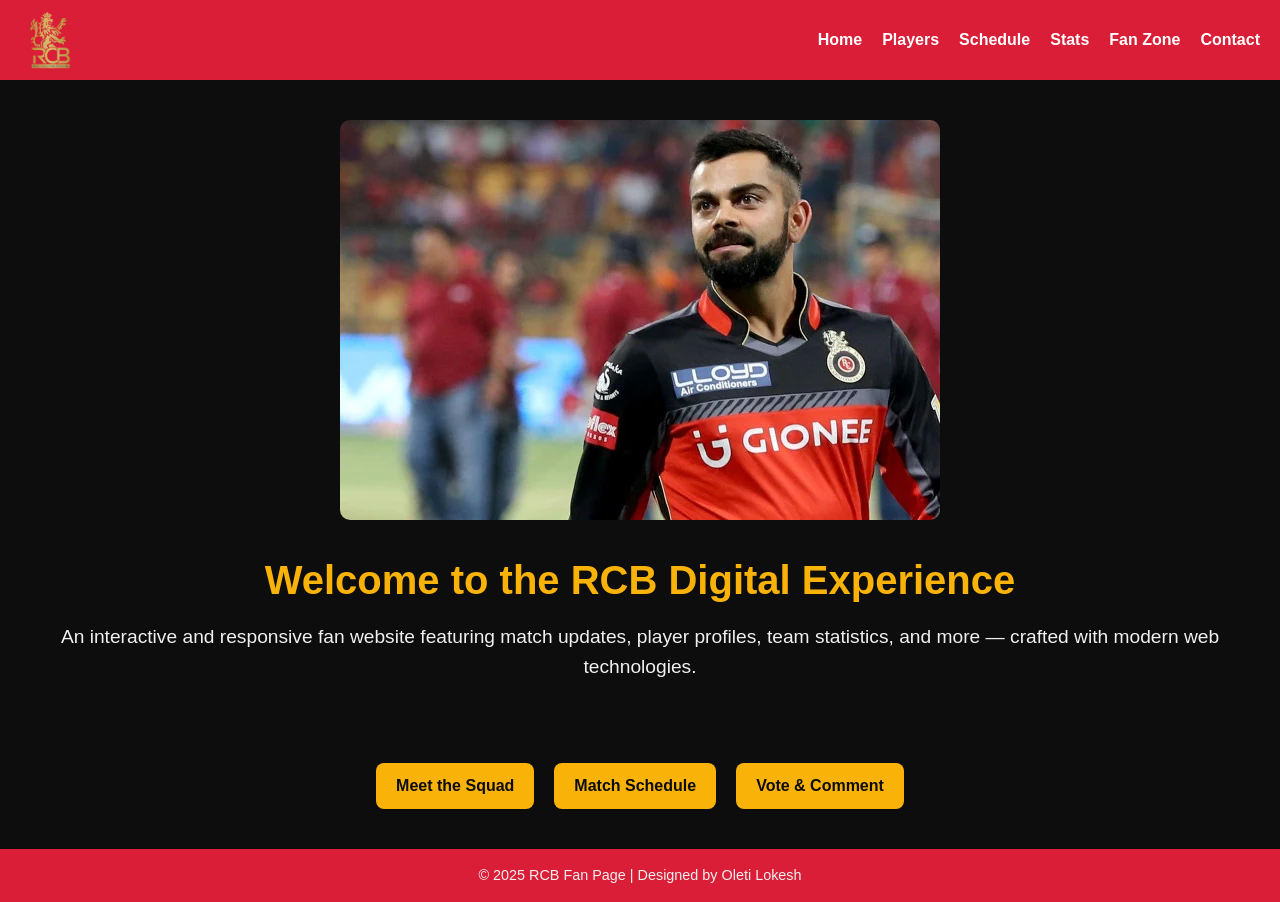
<file: task2_rcb-website/index.html>
<!DOCTYPE html>
<html lang="en">
<head>
  <meta charset="UTF-8">
  <meta name="viewport" content="width=device-width, initial-scale=1.0">
  <title>RCB Fan Page</title>
  <link rel="stylesheet" href="css/style.css">
</head>
<body>
  <header>
    <img src="assests/images/logo.avif" alt="RCB Logo" class="logo">
    <nav>
      <ul>
        <li><a href="index.html">Home</a></li>
        <li><a href="players.html">Players</a></li>
        <li><a href="schedule.html">Schedule</a></li>
        <li><a href="stats.html">Stats</a></li>
        <li><a href="fan-zone.html">Fan Zone</a></li>
        <li><a href="contact.html">Contact</a></li>
      </ul>
    </nav>
  </header>

  <section class="hero">
    <img src="assests/images/banner.webp" alt="RCB Banner">
  <h1>Welcome to the RCB Digital Experience</h1>
<p>An interactive and responsive fan website featuring match updates, player profiles, team statistics, and more — crafted with modern web technologies.</p>

  </section>

  <section class="quick-links">
    <a href="players.html">Meet the Squad</a>
    <a href="schedule.html">Match Schedule</a>
    <a href="fan-zone.html">Vote & Comment</a>
  </section>

  <footer>
    <p>&copy; 2025 RCB Fan Page | Designed by Oleti Lokesh</p>
  </footer>
</body>
</html>
</file>
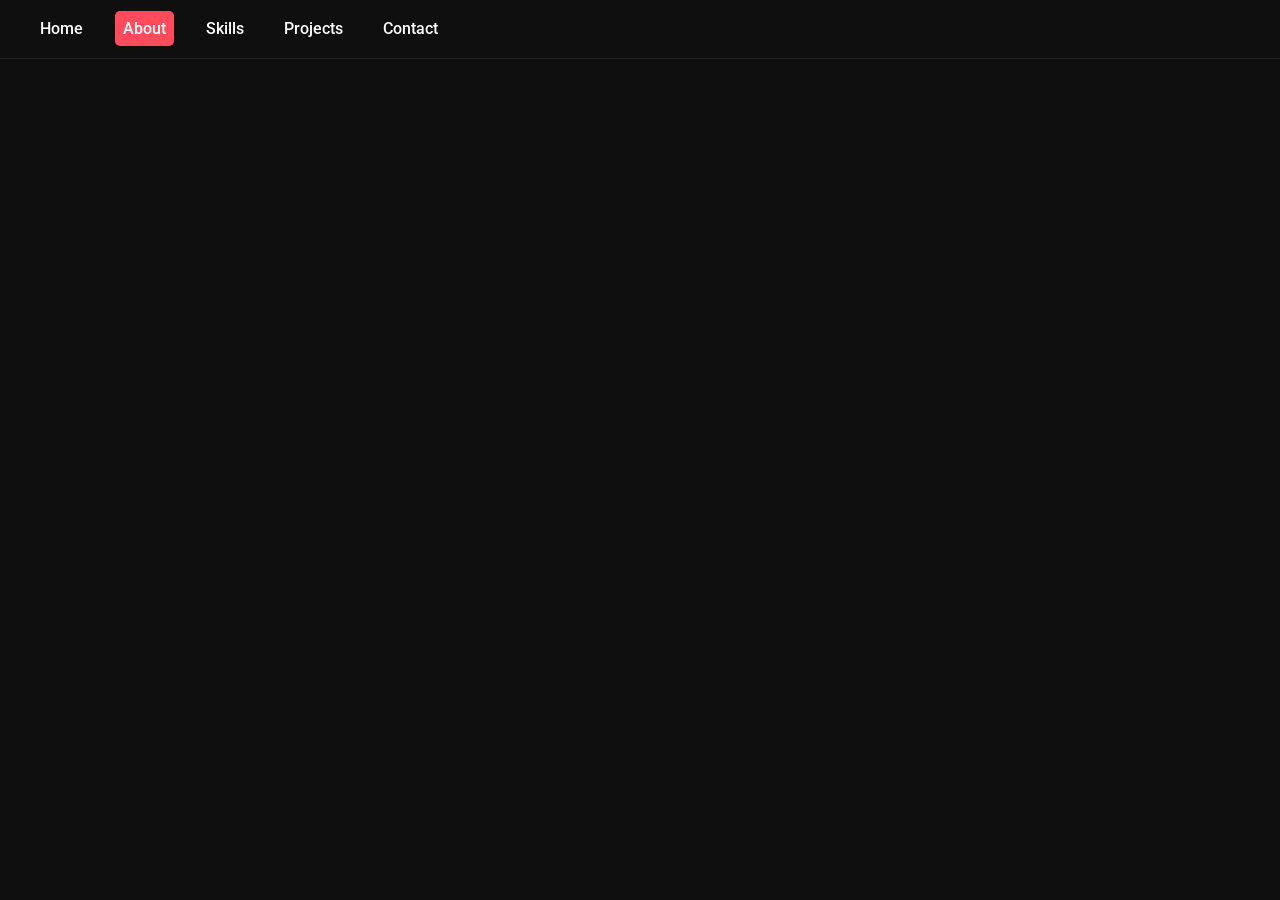
<file: task1_portfolio/about.html>
<!DOCTYPE html>
<html lang="en">
<head>
  <meta charset="UTF-8" />
  <meta name="viewport" content="width=device-width, initial-scale=1.0"/>
  <title>About | Oleti Lokesh</title>
  <link rel="stylesheet" href="style.css" />
</head>
<body>
  <header>
    <nav>
      <ul>
        <li><a href="index.html">Home</a></li>
        <li><a href="about.html" class="active">About</a></li>
        <li><a href="skills.html">Skills</a></li>
        <li><a href="projects.html">Projects</a></li>
        <li><a href="contact.html">Contact</a></li>
      </ul>
    </nav>
  </header>

  <main>
    <section class="about-section reveal">
      <h1 class="section-title">About Me</h1>
      <div class="about-content">
        <p>
          Hi, I'm Oleti Lokesh, a passionate and driven B.Tech Computer Science student with a strong interest in Web Development, and Python Programming, skilled in effective communication and teamwork. I love transforming ideas into real-world solutions — whether it's  problem solving and designing modern web experiences.

Over time, I’ve developed a versatile skill set that bridges  various domains of software. From creating To-Do List application , simple calculator , robust password generator using Tkinter module in python and  responsive websites like Full-stack Development for client project  , weather website and , I enjoy challenges that push me to learn and innovate.

I’m always eager to collaborate, build meaningful projects, and grow in the tech space. If you're looking for someone who can combine creativity with code — I'm right here!


        </p>
        <p>
          I specialize in <strong>Python, and Web Technologies</strong>, and love building projects like Full-stack Development for client project , To-Do List application , simple calculator , robust password generator and stylish websites like  weather website and ipl team website. My focus is always on innovation, usability, and clean design.
        </p>
        <p>
          With a goal to blend creativity with engineering, I strive to build technology that feels natural and helpful.
        </p>
      </div>
    </section>
  </main>

  <script>
    window.addEventListener("scroll", () => {
      document.querySelectorAll(".reveal").forEach(el => {
        const top = el.getBoundingClientRect().top;
        const windowHeight = window.innerHeight;
        if (top < windowHeight - 100) {
          el.classList.add("active");
        }
      });
    });
  </script>
</body>
</html>
</file>
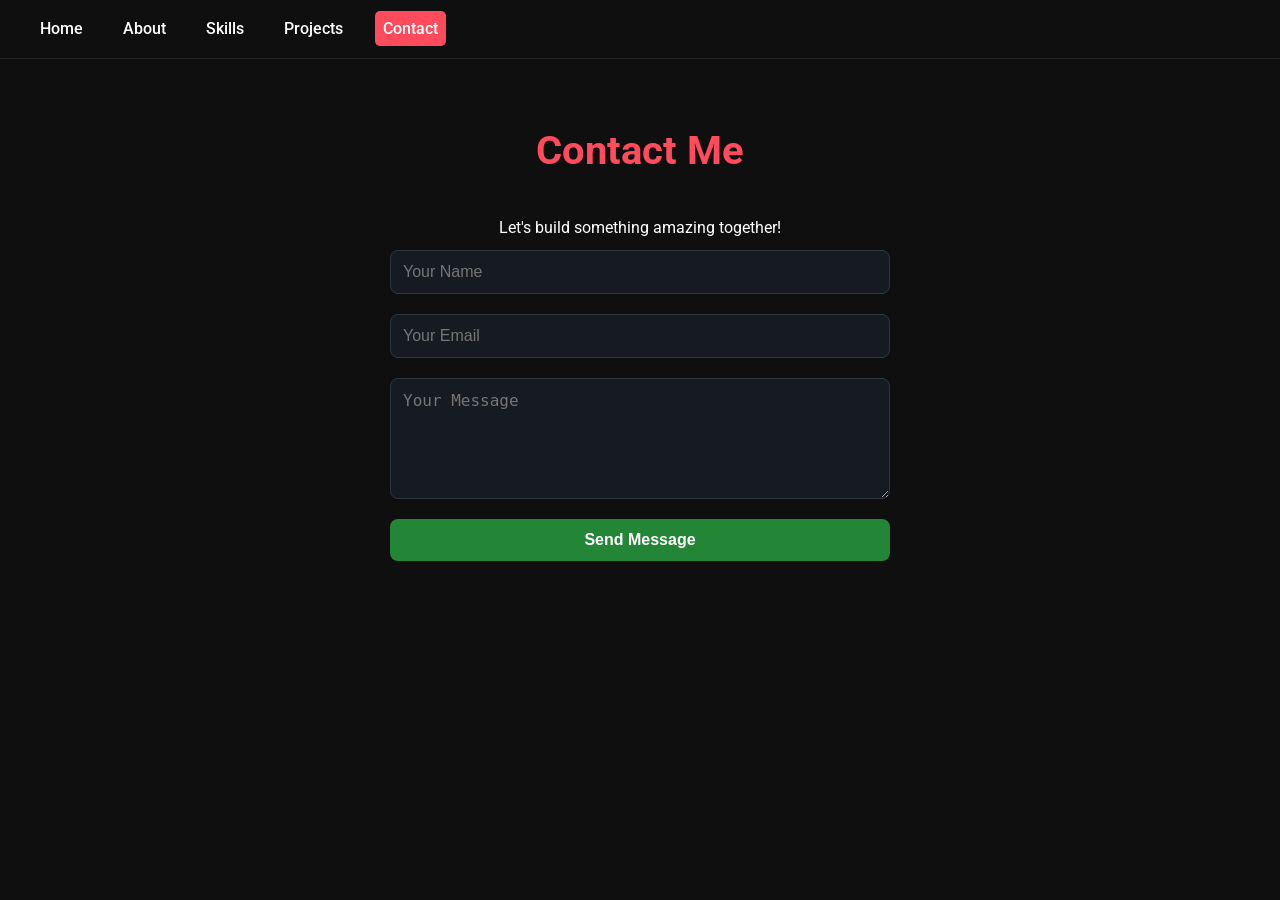
<file: task1_portfolio/contact.html>
<!DOCTYPE html>
<html lang="en">
<head>
  <meta charset="UTF-8" />
  <meta name="viewport" content="width=device-width, initial-scale=1.0"/>
  <title>Contact | Oleti Lokesh</title>
  <link rel="stylesheet" href="style.css" />
</head>
<body>
  <header>
    <nav>
      <ul>
        <li><a href="index.html">Home</a></li>
        <li><a href="about.html">About</a></li>
        <li><a href="skills.html">Skills</a></li>
        <li><a href="projects.html">Projects</a></li>
        <li><a href="contact.html" class="active">Contact</a></li>
      </ul>
    </nav>
  </header>

  <main>
    <section class="contact-section reveal active">
      <h1 class="section-title">Contact Me</h1>
      <p class="section-subtitle">Let's build something amazing together!</p>

      <!--  Formspree form -->
      <form action="https://formspree.io/f/xjkebykv" method="POST" class="contact-form">
        <input type="text" name="name" placeholder="Your Name" required />
        <input type="email" name="email" placeholder="Your Email" required />
        <textarea name="message" rows="5" placeholder="Your Message" required></textarea>
        <button type="submit">Send Message</button>
      </form>
    </section>
  </main>

  <script>
    //scroll reveal
    window.addEventListener("scroll", revealElements);
    window.addEventListener("load", revealElements);

    function revealElements(){
      document.querySelectorAll(".reveal").forEach(el => {
        const top = el.getBoundingClientRect().top;
        const windowHeight = window.innerHeight;
        if (top < windowHeight - 100) {
          el.classList.add("active");
        }
      });
    }

    // custom submit handling
const form = document.querySelector(".contact-form");
form.addEventListener("submit", async (e) => {
  e.preventDefault();
  const formData = new FormData(form);

  const response = await fetch(form.action, {
    method: form.method,
    body: formData,
    headers: { 'Accept': 'application/json' }
  });

  if (response.ok) {
    alert("✅ Thank you! Your message has been sent.");
    form.reset();
  } else {
    alert("❌ Oops! Something went wrong. Please try again.");
  }
});

  </script>
</body>
</html>
</file>
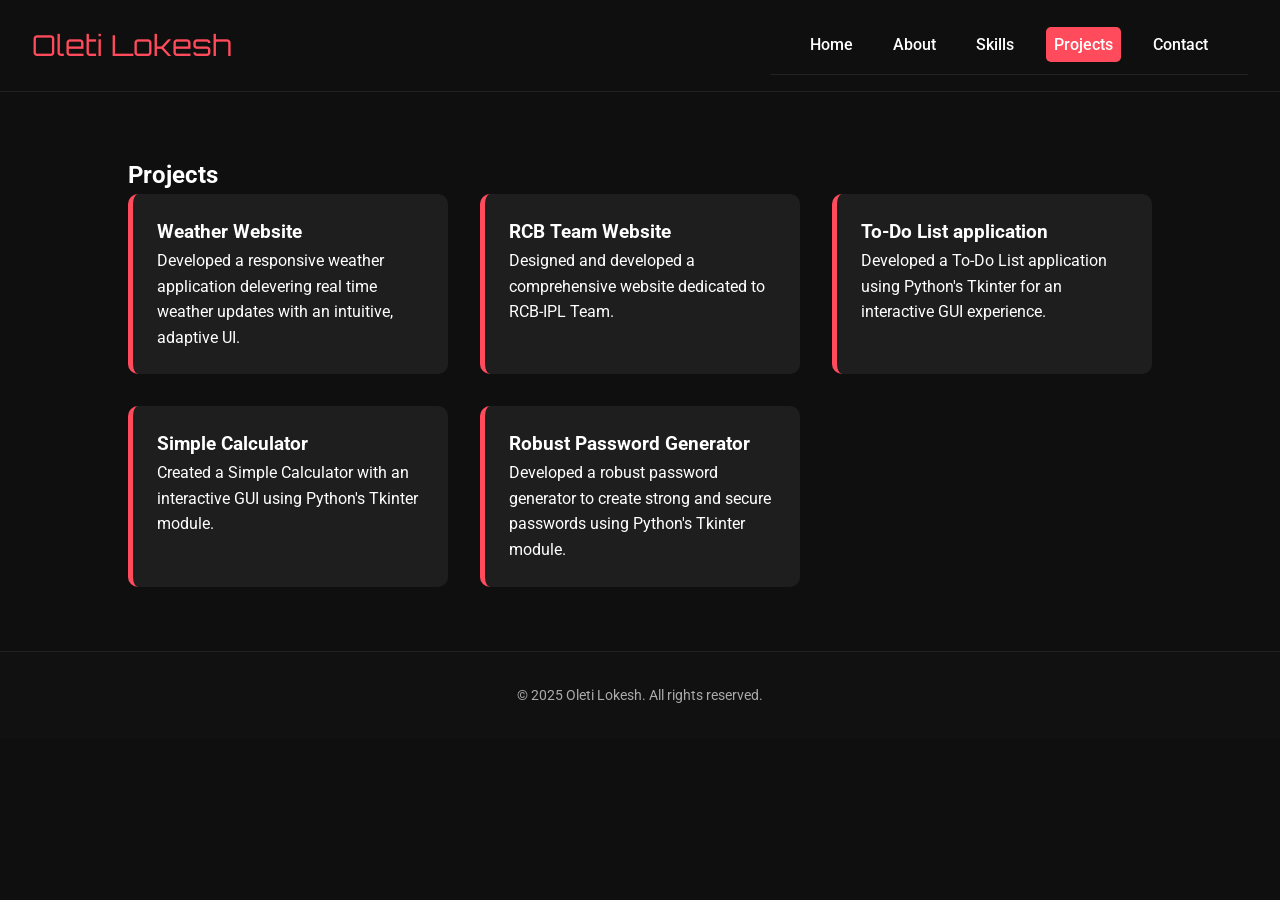
<file: task1_portfolio/projects.html>
<!DOCTYPE html>
<html lang="en">
<head>
  <meta charset="UTF-8" />
  <meta name="viewport" content="width=device-width, initial-scale=1.0"/>
  <title>Projects | Oleti Lokesh</title>
  <link rel="stylesheet" href="style.css" />
  <link href="https://fonts.googleapis.com/css2?family=Orbitron:wght@600&family=Roboto:wght@400;700&display=swap" rel="stylesheet">
</head>
<body>
  <header class="navbar">
    <div class="logo">Oleti Lokesh</div>
    <nav>
      <ul>
        <li><a href="index.html">Home</a></li>
        <li><a href="about.html">About</a></li>
        <li><a href="skills.html">Skills</a></li>
        <li><a href="projects.html" class="active">Projects</a></li>
          <li><a href="contact.html">Contact</a></li>
      </ul>
    </nav>
  </header>

  <section class="projects-section">
    <h1>Projects</h1>
    <div class="projects-grid">
      <div class="project-card">
        <h3><a href="videos\weather.mp4">Weather Website</a></h3>
        <p>Developed a responsive weather application delevering real time weather updates with an intuitive, adaptive UI.</p>
      </div>
      <div class="project-card">
        <h3><a href=" https://oletilokesh.github.io/rcb-website/">RCB Team Website</a></h3>
        <p>Designed and developed a comprehensive website dedicated to RCB-IPL Team.</p>
      </div>
      <div class="project-card">
        <h3><a href="videos\to-do-list.mp4">To-Do List application</a></h3>
        <p>Developed a To-Do List application using Python's Tkinter for an interactive GUI experience.</p>
      </div>
      <div class="project-card">
        <h3><a href="videos/calculator2.mp4">Simple Calculator</a></h3>
        <p>Created a Simple Calculator with an interactive GUI using Python's Tkinter module.</p>
      </div>
      <div class="project-card">
        <h3><a href="videos/password generator.mp4">Robust Password Generator</a></h3>
        <p>Developed a robust password generator to create strong and secure passwords using Python's Tkinter module.</p>
      </div>
    </div>
  </section>

  <footer>
    <p>© 2025 Oleti Lokesh. All rights reserved.</p>
  </footer>
</body>
</file>
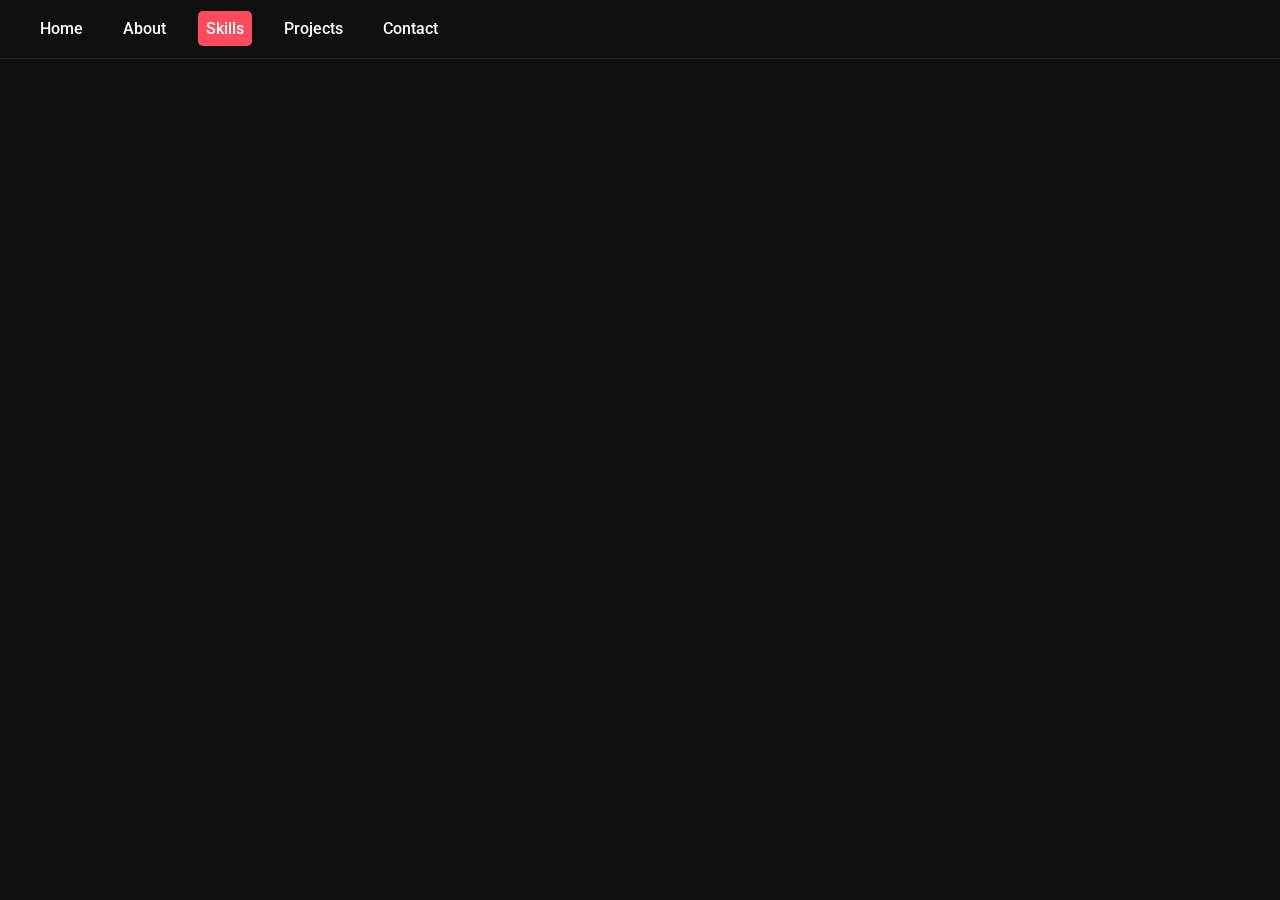
<file: task1_portfolio/skills.html>
<!DOCTYPE html>
<html lang="en">
<head>
  <meta charset="UTF-8" />
  <meta name="viewport" content="width=device-width, initial-scale=1.0"/>
  <title>Skills | Oleti Lokesh</title>
  <link rel="stylesheet" href="style.css" />
</head>
<body>
  <header>
    <nav>
      <ul>
        <li><a href="index.html">Home</a></li>
        <li><a href="about.html">About</a></li>
        <li><a href="skills.html" class="active">Skills</a></li>
        <li><a href="projects.html">Projects</a></li>
        <li><a href="contact.html">Contact</a></li>
      </ul>
    </nav>
  </header>

  <main>
    <section class="skills-section reveal">
      <h1 class="section-title">My Skills</h1>
      <div class="skills-grid">
        <div class="skill-box">
          <img src="icons/html.png" alt="HTML" class="skill-icon" />
          <h3>HTML5</h3>
        </div>
        <div class="skill-box">
          <img src="icons/css.png" alt="CSS" class="skill-icon" />
          <h3>CSS3</h3>
        </div>
        <div class="skill-box">
          <img src="icons/javascript.png" alt="JavaScript" class="skill-icon" />
          <h3>JavaScript</h3>
        </div>
        <div class="skill-box">
          <img src="icons/python.png" alt="Python" class="skill-icon" />
          <h3>Python</h3>
        </div>
        <div class="skill-box">
          <img src="icons/java.png" alt="Java" class="skill-icon" />
          <h3>Java</h3>
        </div>
        <div class="skill-box">
          <img src="icons/sql.png" alt="SQL" class="skill-icon" />
          <h3>SQL</h3>
        </div>
      </div>
    </section>
  </main>

  <script>
    window.addEventListener("scroll", () => {
      document.querySelectorAll(".reveal").forEach(el => {
        const top = el.getBoundingClientRect().top;
        const windowHeight = window.innerHeight;
        if (top < windowHeight - 100) {
          el.classList.add("active");
        }
      });
    });
  </script>
</body>
</html>
</file>
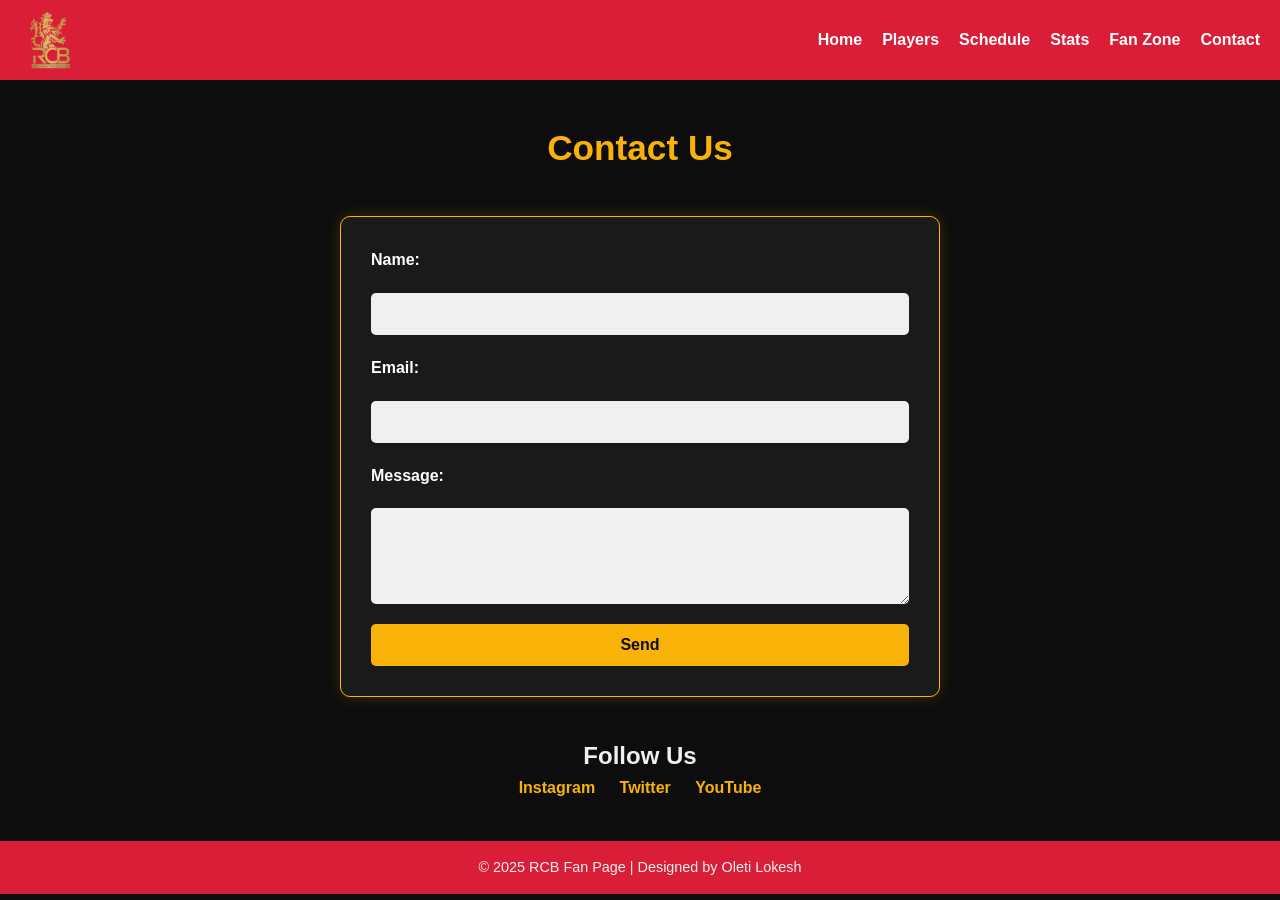
<file: task2_rcb-website/contact.html>
<!DOCTYPE html>
<html lang="en">
<head>
  <meta charset="UTF-8">
  <meta name="viewport" content="width=device-width, initial-scale=1.0">
  <title>Contact Us - RCB Fan Page</title>
  <link rel="stylesheet" href="css/style.css">
</head>
<body>
  <header>
    <img src="assests/images/logo.avif" alt="RCB Logo" class="logo">
    <nav>
      <ul>
        <li><a href="index.html">Home</a></li>
        <li><a href="players.html">Players</a></li>
        <li><a href="schedule.html">Schedule</a></li>
        <li><a href="stats.html">Stats</a></li>
        <li><a href="fan-zone.html">Fan Zone</a></li>
        <li><a href="contact.html">Contact</a></li>
      </ul>
    </nav>
  </header>

  <main>
    <h1 class="section-title">Contact Us</h1>

    <form class="contact-form">
      <label for="name">Name:</label>
      <input type="text" id="name" name="name" required>

      <label for="email">Email:</label>
      <input type="email" id="email" name="email" required>

      <label for="message">Message:</label>
      <textarea id="message" name="message" rows="4" required></textarea>

      <button type="submit">Send</button>
    </form>

    <section class="social-links">
      <h2>Follow Us</h2>
      <a href="https://www.instagram.com/royalchallengers.bengaluru/" class="social-icon">Instagram</a>
      <a href="https://twitter.com/RCBTweets" class="social-icon">Twitter</a>
      <a href="https://www.youtube.com/channel/UCCq1xDJMBRF61kiOgU90_kw" class="social-icon">YouTube</a>
    </section>
  </main>

  <footer>
    <p>&copy; 2025 RCB Fan Page | Designed by Oleti Lokesh</p>
  </footer>
</body>
</html>
</file>
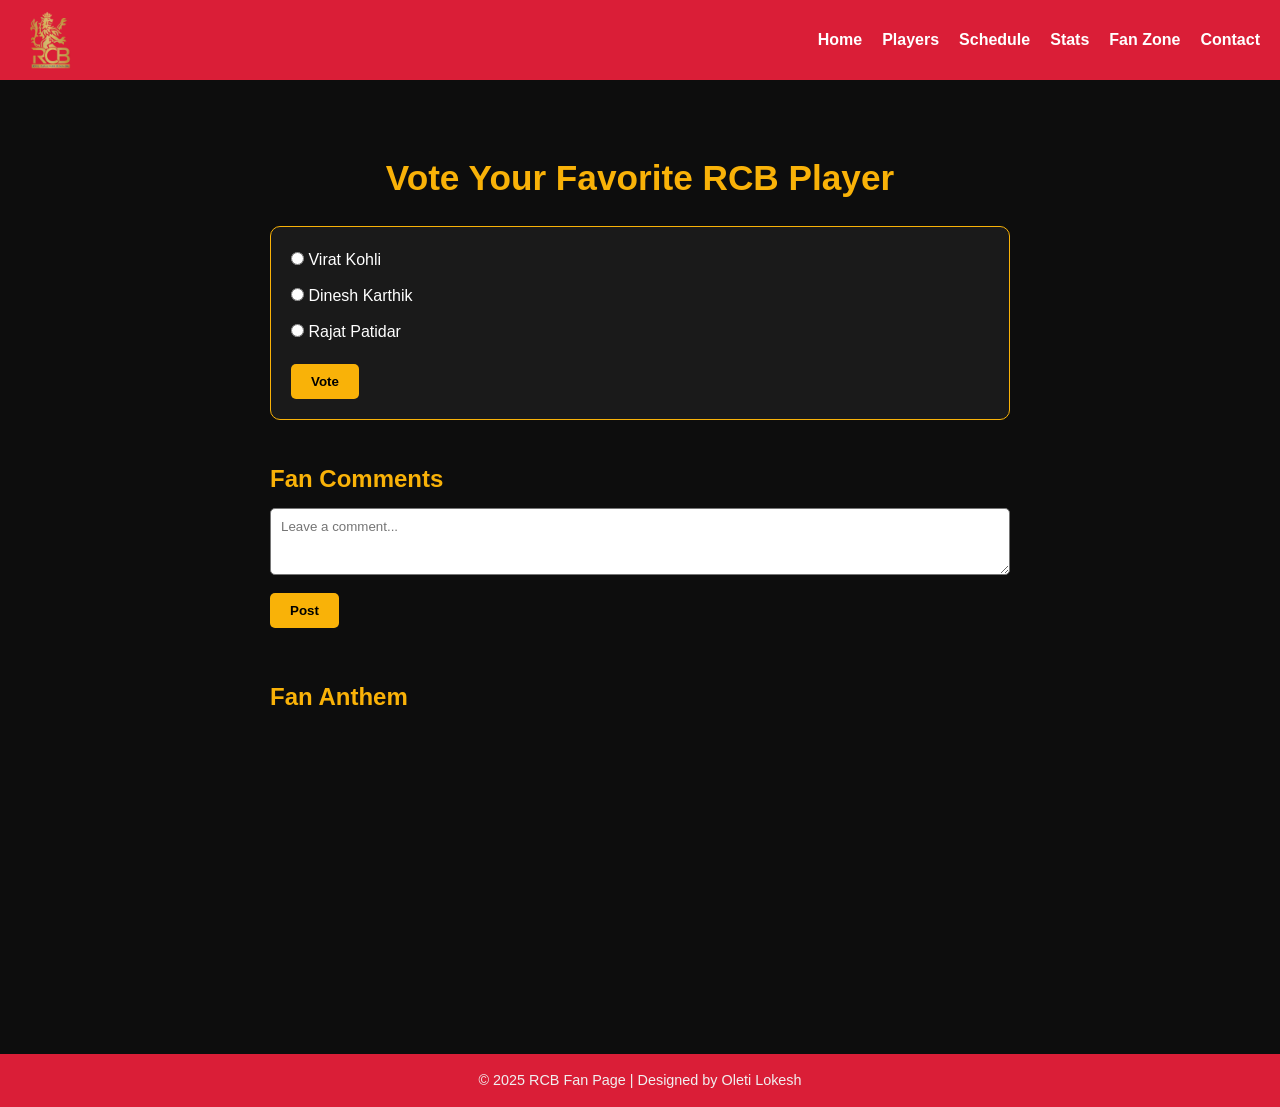
<file: task2_rcb-website/fan-zone.html>
<!DOCTYPE html>
<html lang="en">
<head>
  <meta charset="UTF-8">
  <meta name="viewport" content="width=device-width, initial-scale=1.0">
  <title>RCB Fan Zone</title>
  <link rel="stylesheet" href="css/style.css">
</head>
<body>
  <header>
    <img src="assests/images/logo.avif" alt="RCB Logo" class="logo">
    <nav>
      <ul>
        <li><a href="index.html">Home</a></li>
        <li><a href="players.html">Players</a></li>
        <li><a href="schedule.html">Schedule</a></li>
        <li><a href="stats.html">Stats</a></li>
        <li><a href="fan-zone.html">Fan Zone</a></li>
        <li><a href="contact.html">Contact</a></li>
      </ul>
    </nav>
  </header>

  <main style="padding: 30px; max-width: 800px; margin: auto; color: white;">
    <h1 class="section-title" style="text-align: center; color: #f9b208;">Vote Your Favorite RCB Player</h1>

    <form id="poll-form" style="margin-bottom: 30px; padding: 20px; border: 1px solid #f9b208; border-radius: 10px; background: #1a1a1a;">
      <label style="display: block; margin-bottom: 10px;"><input type="radio" name="player" value="Virat Kohli"> Virat Kohli</label>
      <label style="display: block; margin-bottom: 10px;"><input type="radio" name="player" value="Dinesh Karthik"> Dinesh Karthik</label>
      <label style="display: block; margin-bottom: 20px;"><input type="radio" name="player" value="Rajat Patidar"> Rajat Patidar</label>
      <button type="submit" style="padding: 10px 20px; background: #f9b208; color: black; border: none; border-radius: 5px; font-weight: bold;">Vote</button>
    </form>

    <div id="poll-result" style="margin-bottom: 40px; font-weight: bold;"></div>

    <h2 style="color: #f9b208;">Fan Comments</h2>
    <textarea id="comment-input" rows="3" cols="50" placeholder="Leave a comment..."
      style="width: 100%; padding: 10px; margin: 10px 0; border-radius: 5px;"></textarea>
    <button onclick="addComment()" style="padding: 10px 20px; background: #f9b208; color: black; border: none; border-radius: 5px; font-weight: bold;">Post</button>

    <ul id="comment-list" style="list-style: none; margin-top: 20px; padding-left: 0;"></ul>

    <h2 style="margin-top: 50px; color: #f9b208;">Fan Anthem</h2>
    <iframe width="100%" height="250" src="https://www.youtube.com/embed/bpMrEeWH7gs" frameborder="0" allowfullscreen style="border-radius: 10px; margin-top: 10px;"></iframe>
  </main>

  <footer>
    <p>&copy; 2025 RCB Fan Page | Designed by Oleti Lokesh</p>
  </footer>

  <script>
    document.getElementById('poll-form').addEventListener('submit', function(e) {
      e.preventDefault();
      const selected = document.querySelector('input[name="player"]:checked');
      if (selected) {
        localStorage.setItem('favPlayer', selected.value);
        document.getElementById('poll-result').innerText = `Thanks for voting: ${selected.value}`;
      }
    });

    function addComment() {
      const comment = document.getElementById('comment-input').value;
      if (comment.trim()) {
        const li = document.createElement('li');
        li.textContent = comment;
        li.style.padding = '10px';
        li.style.marginBottom = '10px';
        li.style.background = '#2a2a2a';
        li.style.borderRadius = '5px';
        document.getElementById('comment-list').appendChild(li);
        document.getElementById('comment-input').value = '';
      }
    }
  </script>
</body>
</html>
</file>
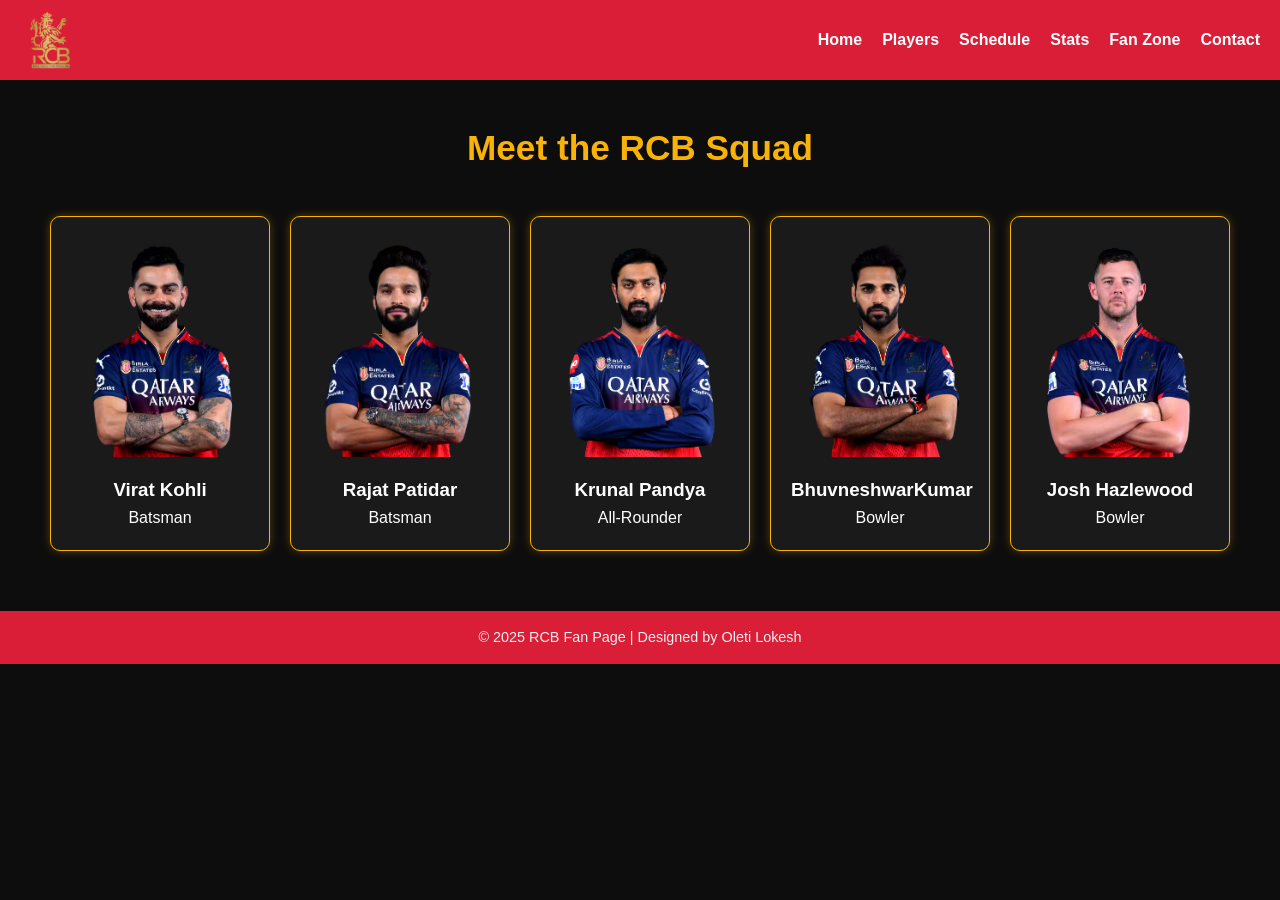
<file: task2_rcb-website/players.html>
<!DOCTYPE html>
<html lang="en">
<head>
  <meta charset="UTF-8">
  <meta name="viewport" content="width=device-width, initial-scale=1.0">
  <title>RCB Players</title>
  <link rel="stylesheet" href="css/style.css">
</head>
<body>
  <header>
    <img src="assests/images/logo.avif" alt="RCB Logo" class="logo">
    <nav>
      <ul>
        <li><a href="index.html">Home</a></li>
        <li><a href="players.html">Players</a></li>
        <li><a href="schedule.html">Schedule</a></li>
        <li><a href="stats.html">Stats</a></li>
        <li><a href="fan-zone.html">Fan Zone</a></li>
        <li><a href="contact.html">Contact</a></li>
      </ul>
    </nav>
  </header>

  <main>
    <h1 class="section-title">Meet the RCB Squad</h1>
    <div id="player-container" class="card-grid"></div>
  </main>

  <footer>
    <p>&copy; 2025 RCB Fan Page | Designed by Oleti Lokesh</p>
  </footer>

  <script src="js/script.js"></script>
</body>
</html>
</file>
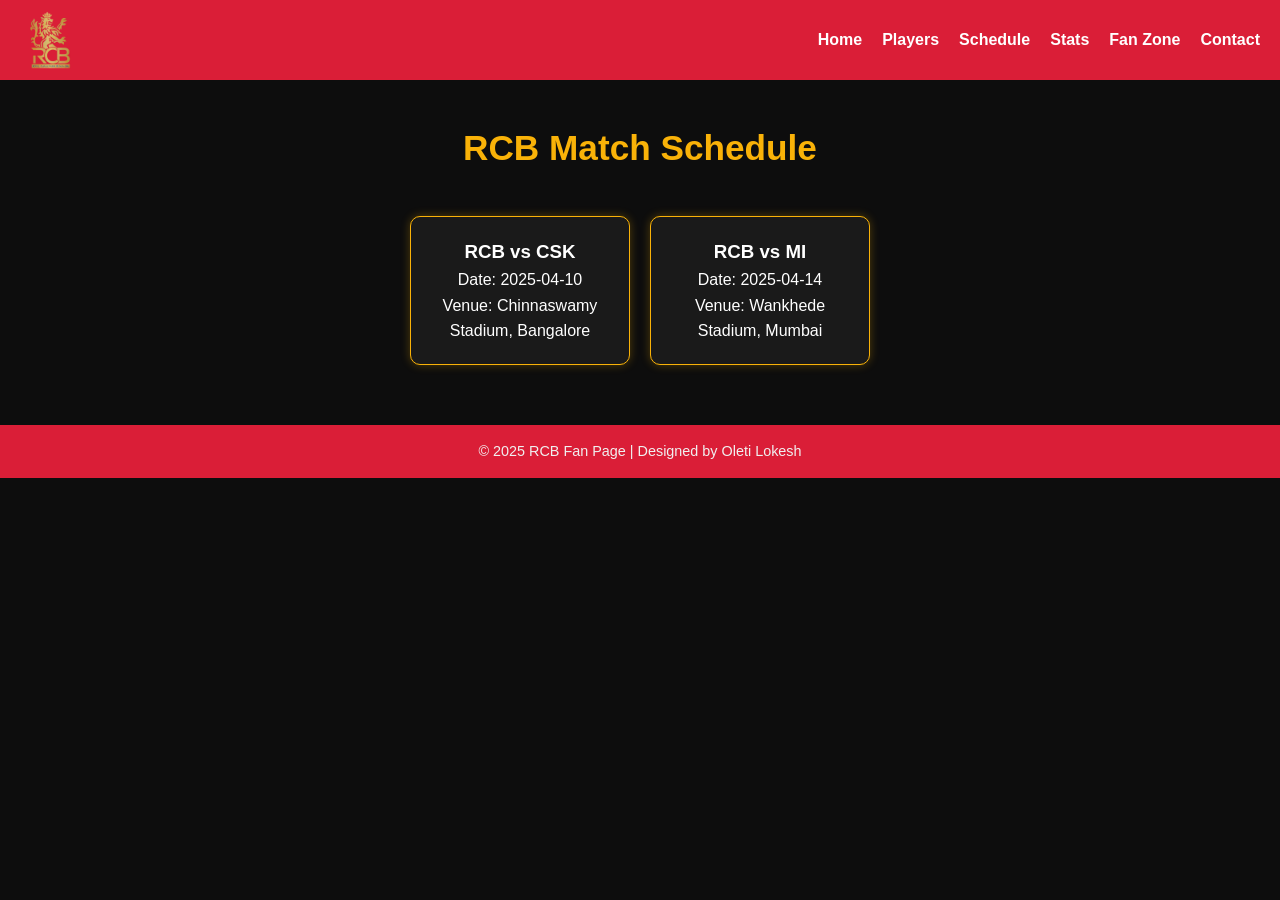
<file: task2_rcb-website/schedule.html>
<!DOCTYPE html>
<html lang="en">
<head>
  <meta charset="UTF-8">
  <meta name="viewport" content="width=device-width, initial-scale=1.0">
  <title>Match Schedule</title>
  <link rel="stylesheet" href="css/style.css">
</head>
<body>
  <header>
    <img src="assests/images/logo.avif" alt="RCB Logo" class="logo">
    <nav>
      <ul>
        <li><a href="index.html">Home</a></li>
        <li><a href="players.html">Players</a></li>
        <li><a href="schedule.html">Schedule</a></li>
        <li><a href="stats.html">Stats</a></li>
        <li><a href="fan-zone.html">Fan Zone</a></li>
        <li><a href="contact.html">Contact</a></li>
      </ul>
    </nav>
  </header>

  <main>
    <h1 class="section-title">RCB Match Schedule</h1>
    <div id="schedule-container" class="card-grid"></div>
  </main>

  <footer>
    <p>&copy; 2025 RCB Fan Page | Designed by Oleti Lokesh</p>
  </footer>

  <script>
    fetch('data/schedule.json')
      .then(res => res.json())
      .then(matches => {
        const container = document.getElementById('schedule-container');
        matches.forEach(match => {
          const card = document.createElement('div');
          card.className = 'match-card';
          card.innerHTML = `
            <h3>${match.match}</h3>
            <p>Date: ${match.date}</p>
            <p>Venue: ${match.venue}</p>
          `;
          container.appendChild(card);
        });
      });
  </script>
</body>
</html>
</file>
<file: task2_rcb-website/css/style.css>
:root {
  --red: #da1e37;
  --black: #0d0d0d;
  --gold: #f9b208;
  --gray: #f0f0f0;
  --white: #ffffff;
}

* {
  margin: 0;
  padding: 0;
  box-sizing: border-box;
  font-family: 'Poppins', sans-serif;
}

body {
  background-color: var(--black);
  color: var(--gray);
  line-height: 1.6;
}

header {
  background: var(--red);
  padding: 10px 20px;
  display: flex;
  align-items: center;
  justify-content: space-between;
}

.logo {
  height: 60px;
}

nav ul {
  display: flex;
  list-style: none;
}

nav ul li {
  margin-left: 20px;
}

nav ul li a {
  color: white;
  text-decoration: none;
  font-weight: bold;
}

.section-title {
  text-align: center;
  margin: 40px 0 20px;
  font-size: 2.2rem;
  color: var(--gold);
}

.hero {
  text-align: center;
  padding: 40px 20px;
}

.hero img {
  max-width: 100%;
  border-radius: 10px;
  height: auto;
}

.hero h1 {
  margin: 20px 0 10px;
  color: var(--gold);
  font-size: 2.5rem;
}

.hero p {
  font-size: 1.2rem;
}

.quick-links {
  display: flex;
  justify-content: center;
  gap: 20px;
  margin: 40px 0;
  flex-wrap: wrap;
}

.quick-links a {
  background: var(--gold);
  color: var(--black);
  padding: 10px 20px;
  border-radius: 8px;
  text-decoration: none;
  transition: background 0.3s;
  font-weight: 600;
}

.quick-links a:hover {
  background: var(--red);
  color: white;
}

.card-grid {
  display: flex;
  flex-wrap: wrap;
  gap: 20px;
  justify-content: center;
  padding: 20px;
}

.player-card, .match-card {
  background: #1a1a1a;
  border: 1px solid var(--gold);
  border-radius: 10px;
  padding: 20px;
  width: 220px;
  text-align: center;
  color: white;
  box-shadow: 0 0 10px rgba(249, 178, 8, 0.3);
  transition: transform 0.3s ease;
}

.player-card:hover, .match-card:hover {
  transform: scale(1.05);
}

.player-card img {
  width: 100%;
  height: 220px;
  object-fit: cover;
  border-radius: 8px;
  margin-bottom: 10px;
}

footer {
  background: var(--red);
  text-align: center;
  padding: 15px;
  font-size: 0.9rem;
  margin-top: 40px;
}

.contact-form {
  max-width: 600px;
  margin: 40px auto;
  display: flex;
  flex-direction: column;
  gap: 20px;
  background: #1a1a1a;
  padding: 30px;
  border-radius: 10px;
  border: 1px solid var(--gold);
  box-shadow: 0 0 15px rgba(249, 178, 8, 0.2);
}

.contact-form label {
  font-weight: 600;
  color: var(--white);
}

.contact-form input,
.contact-form textarea {
  padding: 12px;
  background-color: var(--gray);
  border: none;
  border-radius: 5px;
  font-size: 1rem;
  color: var(--black);
  outline: none;
  resize: vertical;
  transition: box-shadow 0.3s ease;
}

.contact-form input:focus,
.contact-form textarea:focus {
  box-shadow: 0 0 5px var(--gold);
}

.contact-form button {
  padding: 12px;
  background-color: var(--gold);
  color: var(--black);
  border: none;
  border-radius: 5px;
  font-weight: bold;
  cursor: pointer;
  font-size: 1rem;
  transition: background-color 0.3s ease;
}

.contact-form button:hover {
  background-color: var(--red);
  color: white;
}

.social-links {
  text-align: center;
  margin-top: 30px;
}

.social-links a {
  margin: 0 10px;
  color: var(--gold);
  text-decoration: none;
  font-weight: bold;
  transition: color 0.3s ease;
}

.social-links a:hover {
  color: white;
}
</file>
<file: task1_portfolio/style.css>
/* Font and Theme Setup */
@import url('https://fonts.googleapis.com/css2?family=Orbitron:wght@600&family=Roboto:wght@400;700&display=swap');

:root {
  --main-color: #ff4b5c;
  --text-color: #ffffff;
  --bg-color: #0f0f0f;
  --accent-color: #ff4b5c;
  --hover-color: #e63946;
  --transition-speed: 0.3s;
}

* {
  margin: 0;
  padding: 0;
  box-sizing: border-box;
}

body {
  font-family: 'Roboto', sans-serif;
  background-color: var(--bg-color);
  color: var(--text-color);
  line-height: 1.6;
  overflow-x: hidden;
}

a {
  text-decoration: none;
  color: var(--text-color);
  transition: color var(--transition-speed);
}

a:hover {
  color: var(--accent-color);
}

/* Navbar */
.navbar,
header nav {
  background-color: rgba(15, 15, 15, 0.95);
  padding: 1rem 2rem;
  display: flex;
  justify-content: space-between;
  align-items: center;
  position: sticky;
  top: 0;
  z-index: 999;
  border-bottom: 1px solid #222;
}

.navbar .logo,
header .logo {
  font-family: 'Orbitron', sans-serif;
  font-size: 1.8rem;
  color: var(--accent-color);
}

nav ul {
  list-style: none;
  display: flex;
  gap: 1.5rem;
}

nav ul li a {
  font-weight: 500;
  padding: 0.5rem;
  border-radius: 5px;
}

nav ul li a.active,
nav ul li a:hover {
  background-color: var(--accent-color);
  color: white;
}

/* Home Section */
.home-section {
  display: flex;
  justify-content: space-between;
  align-items: center;
  padding: 5rem 10%;
  min-height: 100vh;
  background: url('bg-particles.svg') no-repeat center center/cover;
  animation: fadeIn 1s ease-in;
}

.intro {
  max-width: 600px;
}

.intro h1 {
  font-size: 3rem;
  font-family: 'Orbitron', sans-serif;
}

.highlight {
  color: var(--accent-color);
}

#typing {
  font-size: 1.4rem;
  color: #bbb;
  font-style: italic;
  height: 2.2rem;
  display: inline-block;
  border-right: 2px solid var(--accent-color);
  animation: blink 0.7s infinite step-end;
}

@keyframes blink {
  50% {
    border-color: transparent;
  }
}

.home-buttons {
  margin-top: 2rem;
}

.home-buttons a {
  display: inline-block;
  margin-right: 1rem;
  background-color: var(--accent-color);
  color: white;
  padding: 0.75rem 1.5rem;
  border-radius: 30px;
  transition: background var(--transition-speed), transform var(--transition-speed);
}

.home-buttons a:hover {
  background-color: var(--hover-color);
  transform: scale(1.05);
}

.profile-img img {
  width: 300px;
  border-radius: 20px;
  box-shadow: 0 0 20px var(--accent-color);
  transition: transform 0.5s;
}

.profile-img img:hover {
  transform: rotate(2deg) scale(1.03);
}

/* Footer */
footer {
  text-align: center;
  padding: 2rem;
  background-color: #111;
  color: #aaa;
  font-size: 0.9rem;
  border-top: 1px solid #222;
}

/* About Section */
.about-section,
.skills-section,
.projects-section {
  padding: 4rem 10%;
  animation: fadeIn 5s ease-out;
}

.section-title {
  font-size: 2.5rem;
  color: var(--accent-color);
  margin-bottom: 2rem;
  text-align: center;
}

.about-content p {
  margin-bottom: 1rem;
}

/* Skills Grid */
.skills-grid {
  display: grid;
  grid-template-columns: repeat(auto-fit, minmax(160px, 1fr));
  gap: 2rem;
  margin-top: 2rem;
}

.skill-box {
  background-color: #1b1b1b;
  padding: 1rem;
  border-radius: 12px;
  text-align: center;
  transition: transform var(--transition-speed), box-shadow var(--transition-speed);
}

.skill-box:hover {
  transform: translateY(-5px);
  box-shadow: 0 0 10px var(--accent-color);
}

.skill-icon {
  width: 50px;
  margin-bottom: 1rem;
}
.skill-icon1 {
  width: 17px;
  height:16px;
  /* margin-bottom: 1rem; */
}

/* Projects */
.projects-grid {
  display: grid;
  grid-template-columns: repeat(auto-fit, minmax(250px, 1fr));
  gap: 2rem;
}

.project-card {
  background-color: #1e1e1e;
  border-left: 5px solid var(--accent-color);
  padding: 1.5rem;
  border-radius: 10px;
  transition: transform var(--transition-speed), box-shadow var(--transition-speed);
}

.project-card:hover {
  transform: translateY(-8px);
  box-shadow: 0 0 15px var(--accent-color);
}

/* Scroll Reveal Animations */
.reveal {
  opacity: 0;
  transform: translateY(50px);
  transition: all 0.8s ease;
}

.reveal.active {
  opacity: 1;
  transform: translateY(0);
}

/* Utility Animations */
@keyframes fadeIn {
  from {
    opacity: 0;
    transform: translateY(50px);
  }

  to {
    opacity: 1;
    transform: translateY(0);
  }
}

/* Responsive */
@media (max-width: 768px) {
  .home-section {
    flex-direction: column;
    text-align: center;
  }

  .home-buttons a {
    margin-bottom: 1rem;
  }

  .profile-img img {
    margin-top: 2rem;
  }

  nav ul {
    flex-direction: column;
    gap: 0.5rem;
  }
}
.contact-section {
  padding: 60px 20px;
  text-align: center;
}

.contact-form {
  display: flex;
  flex-direction: column;
  max-width: 500px;
  margin: 0 auto;
}

.contact-form input,
.contact-form textarea {
  margin: 10px 0;
  padding: 12px;
  background-color: #161b22;
  border: 1px solid #30363d;
  color: white;
  border-radius: 8px;
  font-size: 16px;
  transition: border 0.3s ease, box-shadow 0.3s ease;
}

.contact-form input:focus,
.contact-form textarea:focus {
  border-color: #58a6ff;
  outline: none;
  box-shadow: 0 0 10px rgba(88, 166, 255, 0.5);
}

.contact-form button {
  padding: 12px;
  background-color: #238636;
  color: white;
  border: none;
  border-radius: 8px;
  cursor: pointer;
  font-weight: bold;
  font-size: 16px;
  margin-top: 10px;
  transition: background 0.3s ease, transform 0.2s ease;
}

.contact-form button:hover {
  background-color: #2ea043;
  transform: scale(1.03);
}
</file>
